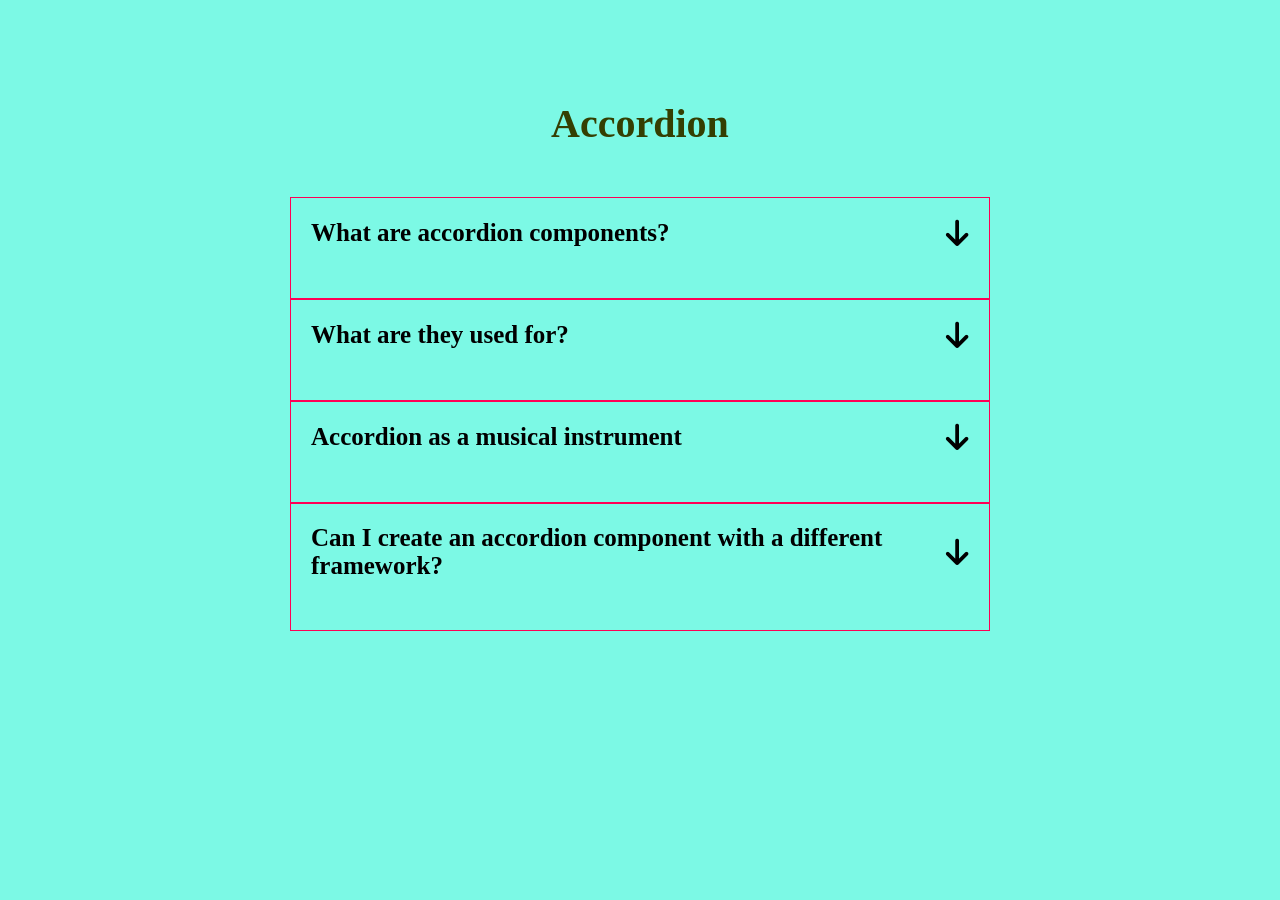
<file: 1.Accoration/index.html>
<!DOCTYPE html>
<html>

<head>
  <meta charset="UTF-8" />
  <meta name="viewport" content="width=device-width, initial-scale=1.0" />
  <title>Accordion</title>
  <link rel="stylesheet" href="https://cdnjs.cloudflare.com/ajax/libs/font-awesome/6.5.1/css/all.min.css"
    integrity="sha512-DTOQO9RWCH3ppGqcWaEA1BIZOC6xxalwEsw9c2QQeAIftl+Vegovlnee1c9QX4TctnWMn13TZye+giMm8e2LwA=="
    crossorigin="anonymous" referrerpolicy="no-referrer" />
  <link rel="stylesheet" href="style.css" />
</head>

<body>
  <section class="section">
    <div class="container">
      <h1>Accordion</h1>
      <div class="accordion"></div>
    </div>
  </section>
  <script src="main.js"></script>
</body>

</html>
</file>
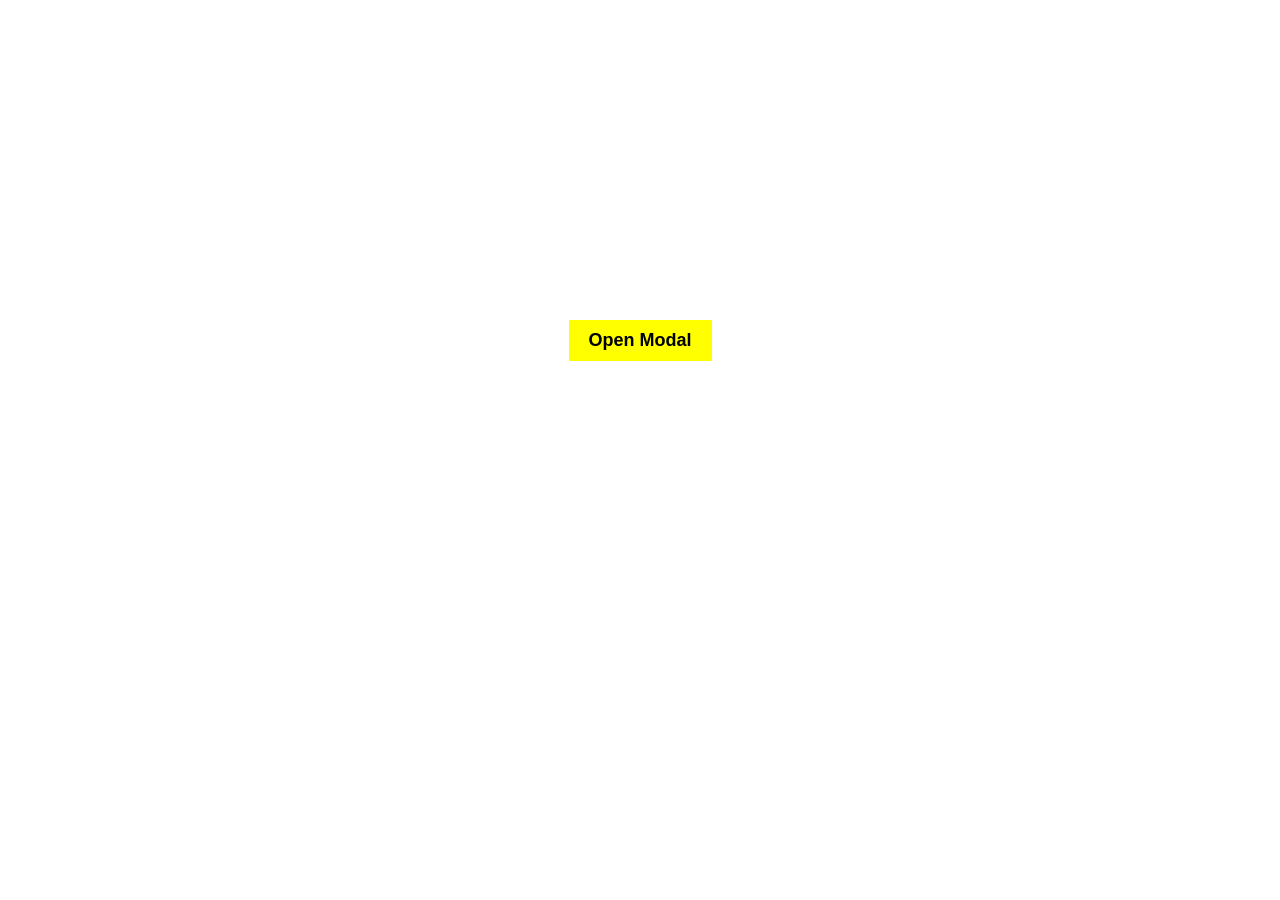
<file: 10.modal/index.html>
<!DOCTYPE html>
<html lang="en">
  <head>
    <meta charset="UTF-8" />
    <meta name="viewport" content="width=device-width, initial-scale=1.0" />
    <title>Modal</title>
    <link rel="stylesheet" href="style.css">
  </head>
  <body>
    <button class="openModal" style="margin-top: 20rem">Open Modal</button>

    <div class="modal-background">
      <div class="modal">
        <button class="close-icon">Close Modal</button>
        <p>
          Lorem ipsum dolor sit, amet consectetur adipisicing elit. Eos corrupti
          enim quidem dolorum sequi, eaque ullam in sapiente cupiditate? Porro
          unde odio harum debitis quam, recusandae temporibus. Possimus, odio
          culpa.
        </p>
        <div class="buttons">
          <button class="close">Close</button>
          <button class="submit">Submit</button>
        </div>
      </div>
    </div>
    <script src="main.js"></script>
  </body>
</html>
</file>
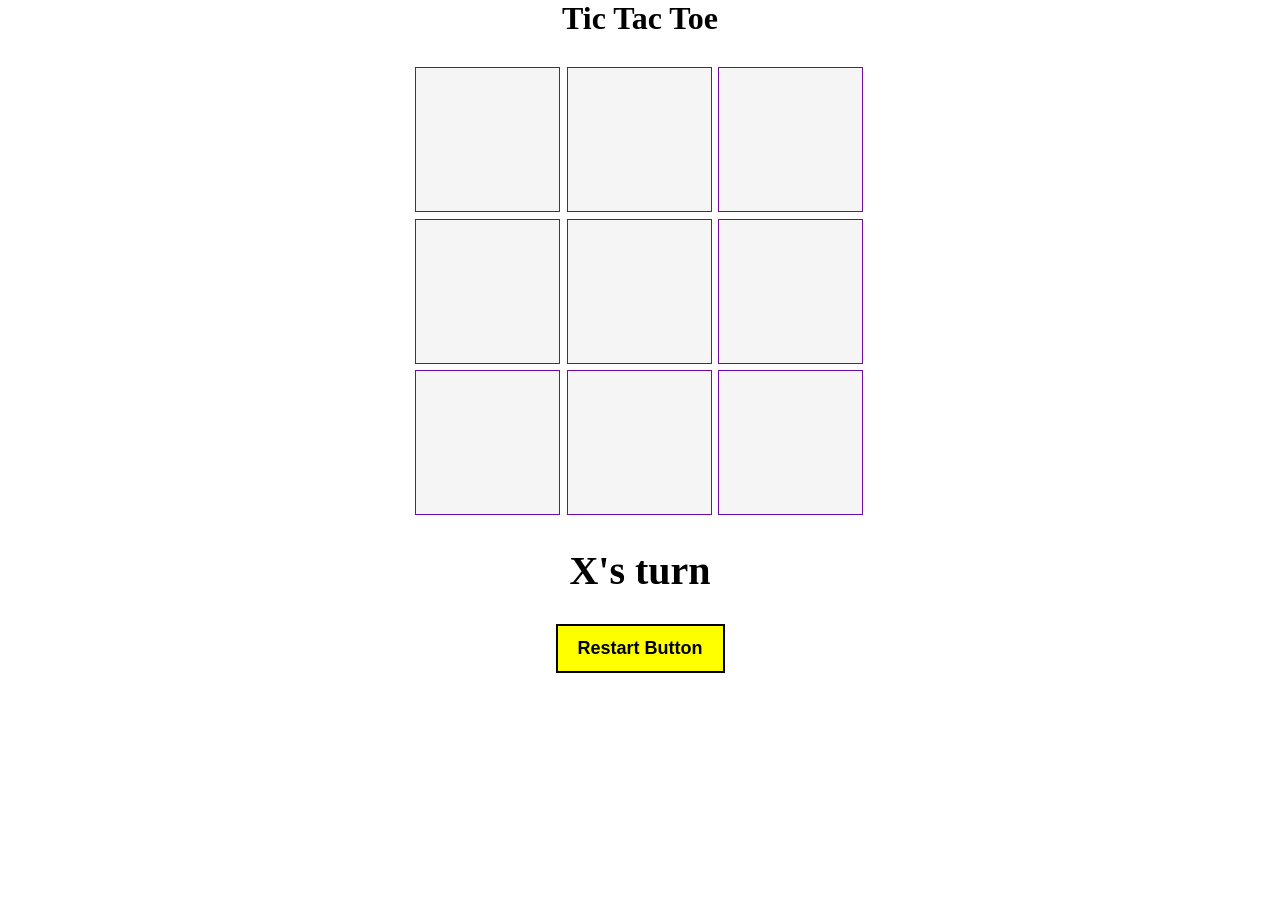
<file: 11.tic-tac-toe/index.html>
<!DOCTYPE html>
<html lang="en">

<head>
    <meta charset="UTF-8" />
    <meta name="viewport" content="width=device-width, initial-scale=1.0" />
    <title>Tic Tac Toe</title>
    <link rel="stylesheet" href="style.css" />
</head>

<body>
    <h1>Tic Tac Toe</h1>
    <div class="board">
        <div class="square" id="square0"></div>
        <div class="square" id="square1"></div>
        <div class="square" id="square2"></div>
        <div class="square" id="square3"></div>
        <div class="square" id="square4"></div>
        <div class="square" id="square5"></div>
        <div class="square" id="square6"></div>
        <div class="square" id="square7"></div>
        <div class="square" id="square8"></div>
    </div>
    <p class="message"></p>
    <button class="restart-button">Restart Button</button>

    <script src="main.js"></script>
</body>

</html>
</file>
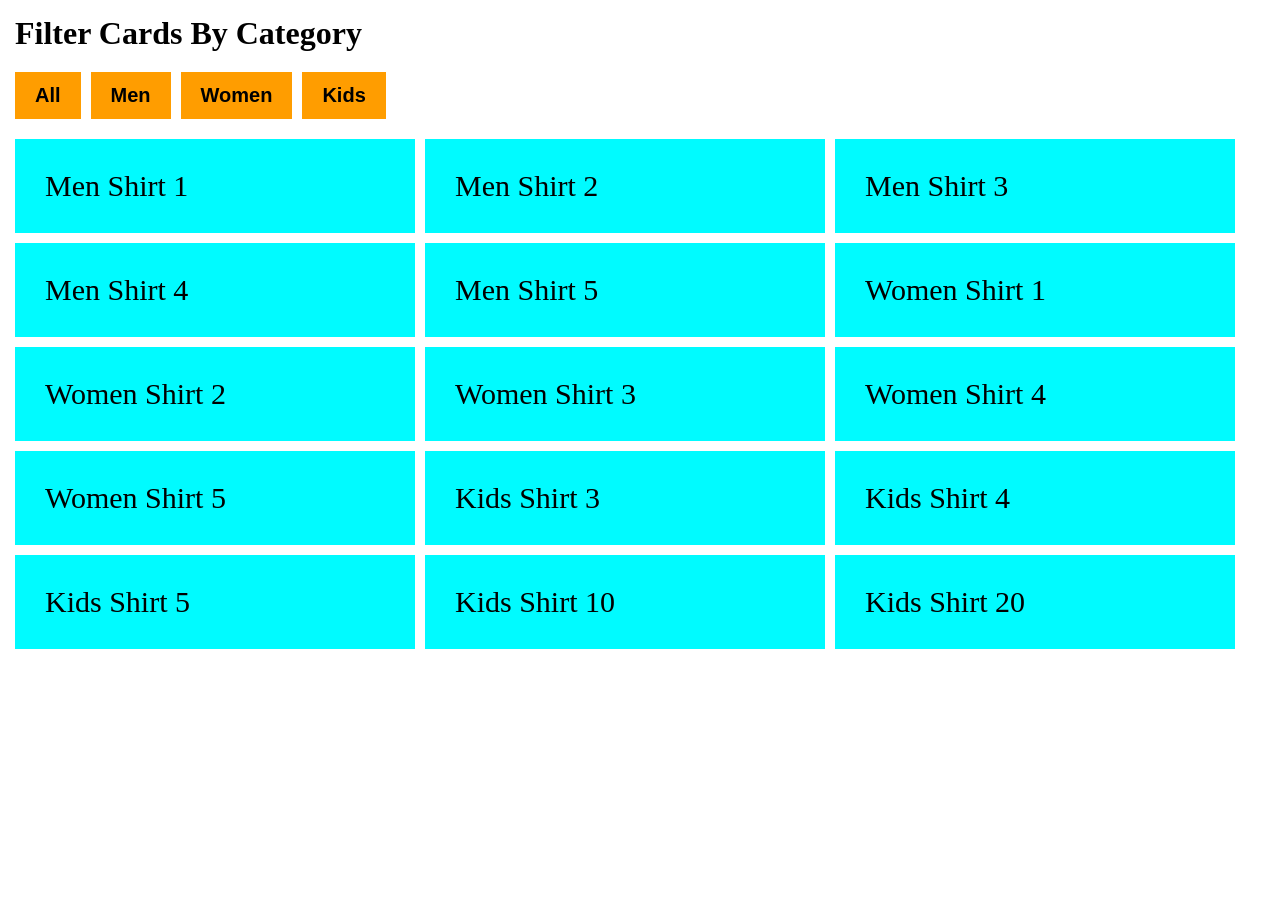
<file: 12.fiilter-cards/index.html>
<!DOCTYPE html>
<html lang="en">
  <head>
    <meta charset="UTF-8" />
    <meta name="viewport" content="width=device-width, initial-scale=1.0" />
    <title>Card Filtering Functionality</title>
    <link rel="stylesheet" href="style.css">
  </head>
  <body>
    <h1>Filter Cards By Category</h1>
    <div class="filter-buttons-wrapper"></div>
    <div class="content-wrapper"></div>
    <script src="main.js"></script>
  </body>
</html>
</file>
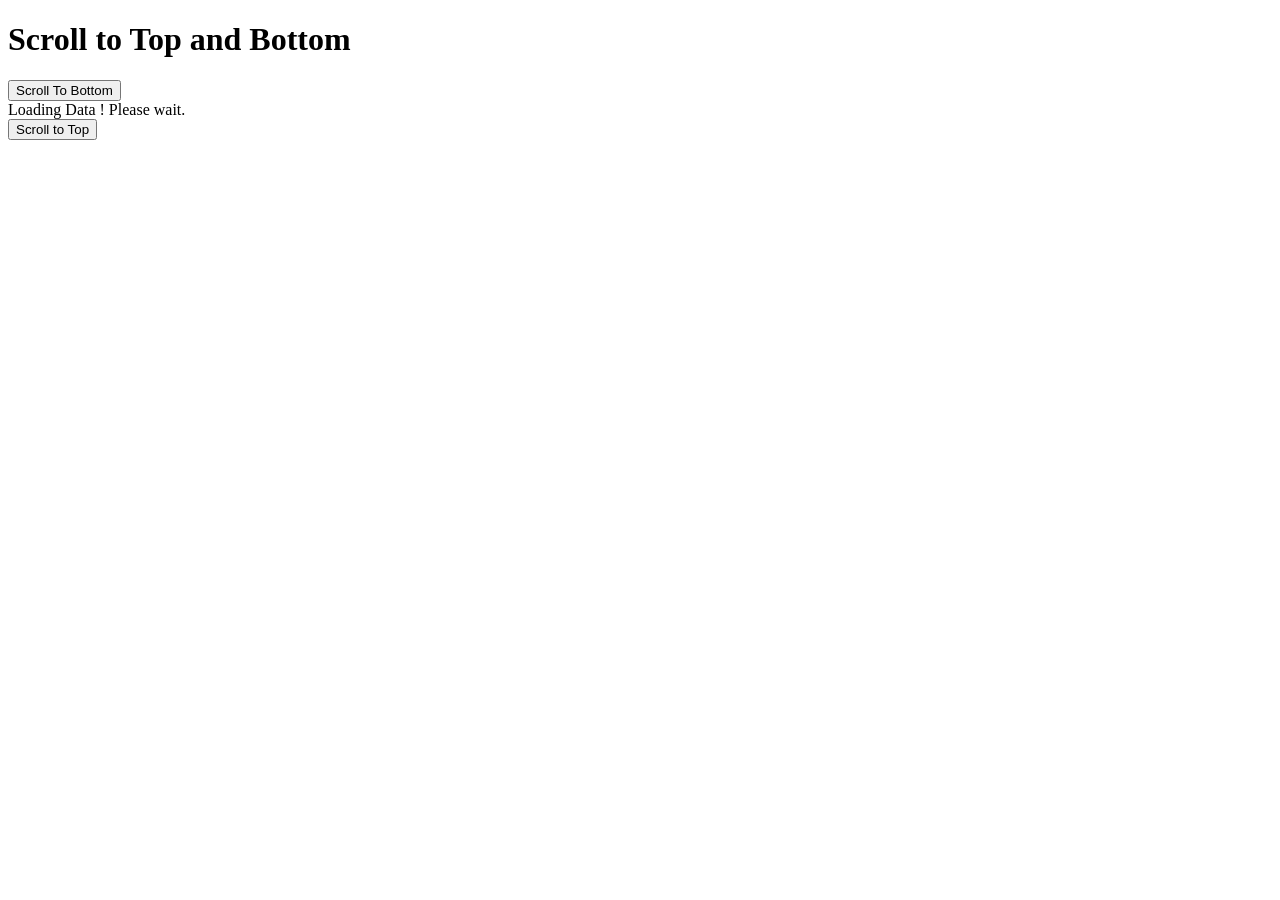
<file: 14.scroll-to-top-bottom/index.html>
<!DOCTYPE html>
<html lang="en">
<head>
    <meta charset="UTF-8">
    <meta name="viewport" content="width=device-width, initial-scale=1.0">
    <title>Scroll to Top and Bottom</title>
    <link rel="stylesheet" href="style.css">
</head>
<body>
    <h1>Scroll to Top and Bottom</h1>
    <button class="scroll-to-bottom-button">Scroll To Bottom</button>
    <div class="loader">Loading Data ! Please wait.</div>
    <ul class="users-list"></ul>
    <button class="scroll-to-top-button">Scroll to Top</button>

    <script src="main.js"></script>
    
</body>
</html>
</file>
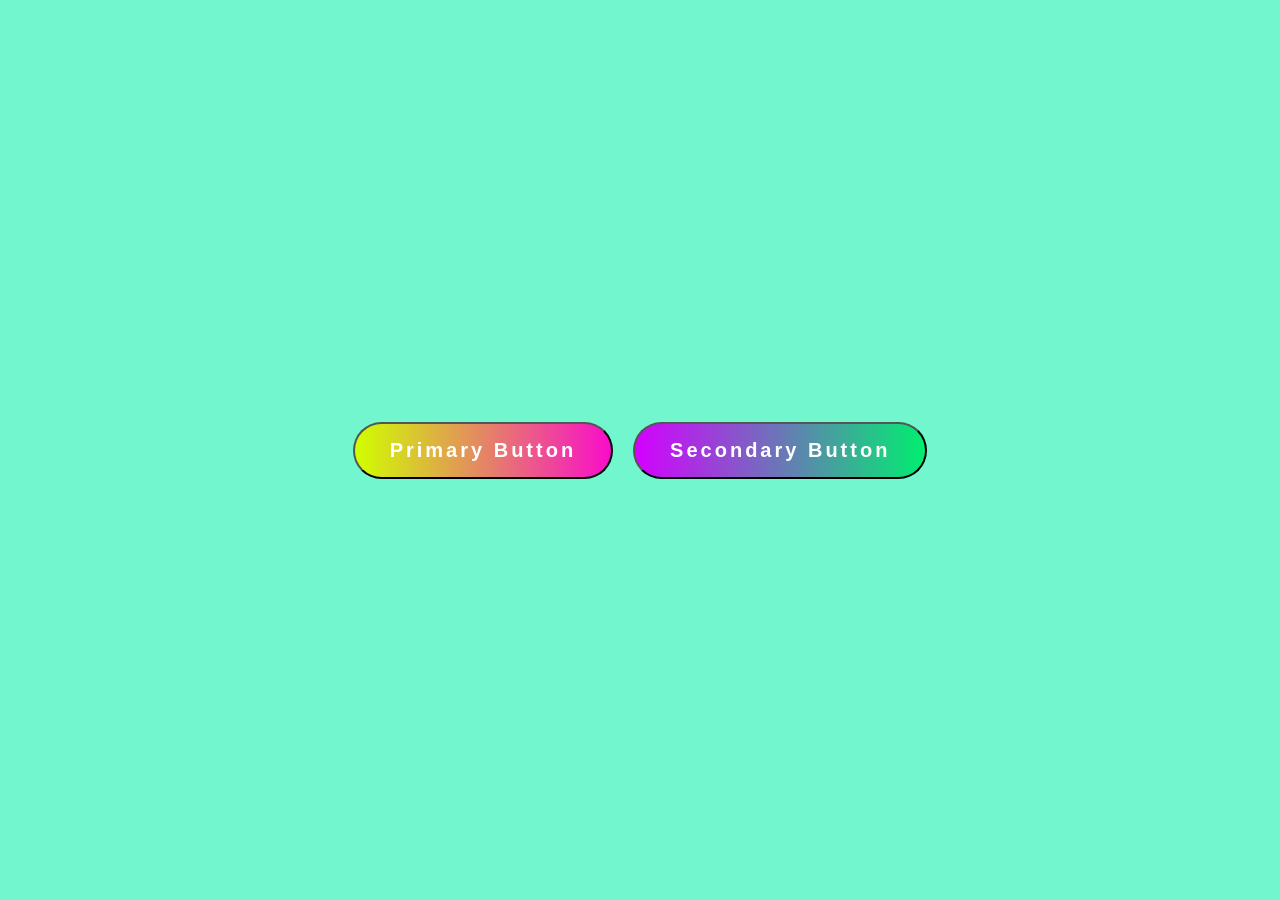
<file: 15.button-ripple-effect/index.html>
<!DOCTYPE html>
<html lang="en">

<head>
    <meta charset="UTF-8" />
    <meta name="viewport" content="width=device-width, initial-scale=1.0" />
    <title>Button Ripple Effect</title>
    <link rel="stylesheet" href="style.css" />
</head>

<body>
    <button class="ripple-effect">Primary Button</button>
    <button class="ripple-effect secondary">Secondary Button</button>
    <script src="main.js"></script>
</body>

</html>
</file>
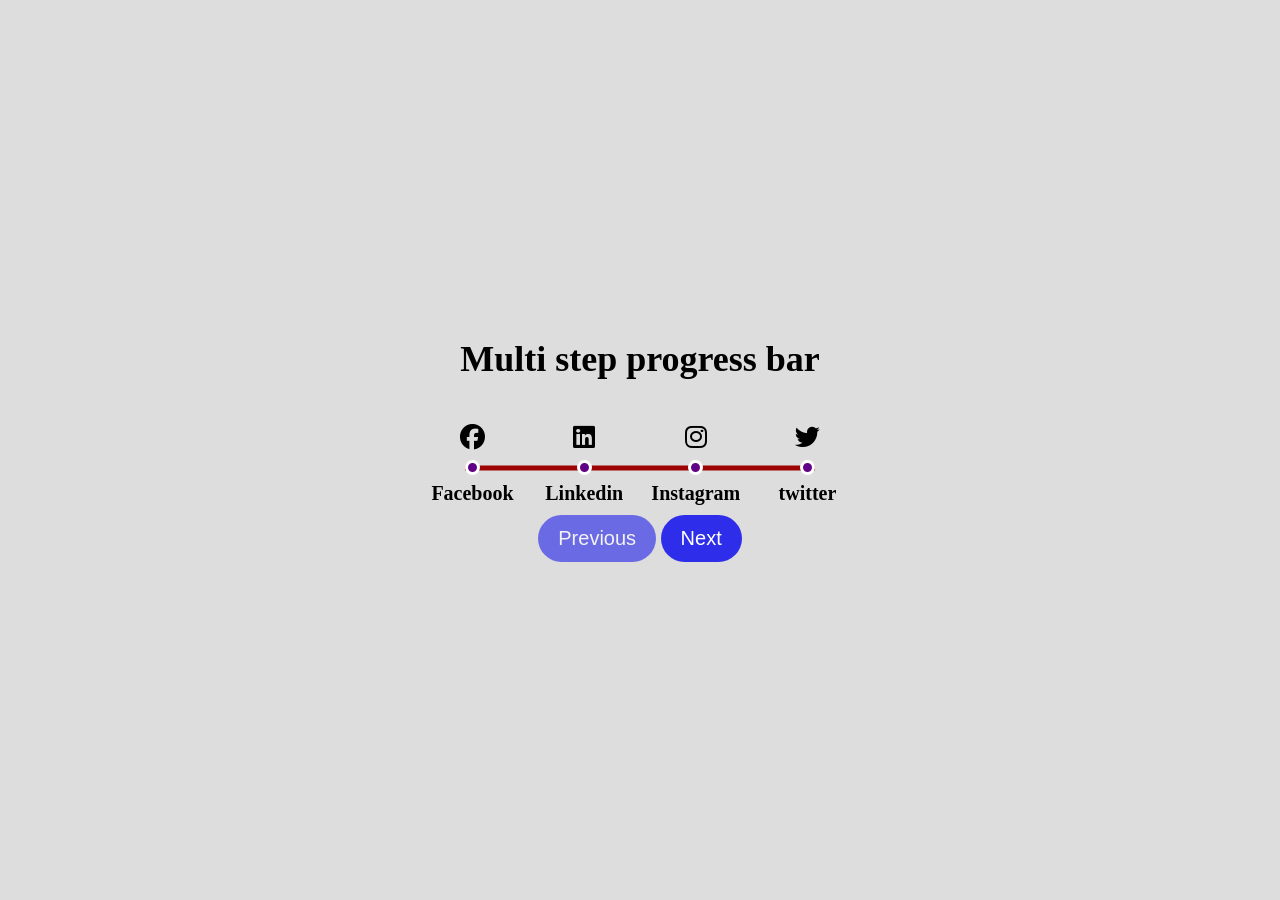
<file: 16.mutistep-progress-bar/index.html>
<!DOCTYPE html>
<html lang="en">

<head>
    <meta charset="UTF-8" />
    <meta name="viewport" content="width=device-width, initial-scale=1.0" />
    <title>Multi step Progress Bar</title>
    <link rel="stylesheet" href="https://cdnjs.cloudflare.com/ajax/libs/font-awesome/6.5.1/css/all.min.css"
        integrity="sha512-DTOQO9RWCH3ppGqcWaEA1BIZOC6xxalwEsw9c2QQeAIftl+Vegovlnee1c9QX4TctnWMn13TZye+giMm8e2LwA=="
        crossorigin="anonymous" referrerpolicy="no-referrer" />
    <link href="style.css" rel="stylesheet" />
</head>

<body>
    <h1>Multi step progress bar</h1>
    <div class="container">
        <div class="progress-container">
            <div class="progress"></div>
            <div class="icon-wrapper active">
                <i class="fa-brands fa-facebook"></i>
                <p class="label">Facebook</p>
            </div>
            <div class="icon-wrapper">
                <i class="fa-brands fa-linkedin"></i>
                <p class="label">Linkedin</p>
            </div>
            <div class="icon-wrapper">
                <i class="fa-brands fa-instagram"></i>
                <p class="label">Instagram</p>
            </div>
            <div class="icon-wrapper">
                <i class="fa-brands fa-twitter"></i>
                <p class="label">twitter</p>
            </div>
        </div>
        <button class="prev-btn" disabled>Previous</button>
        <button class="next-btn">Next</button>
    </div>

    <script src="main.js"></script>
</body>

</html>
</file>
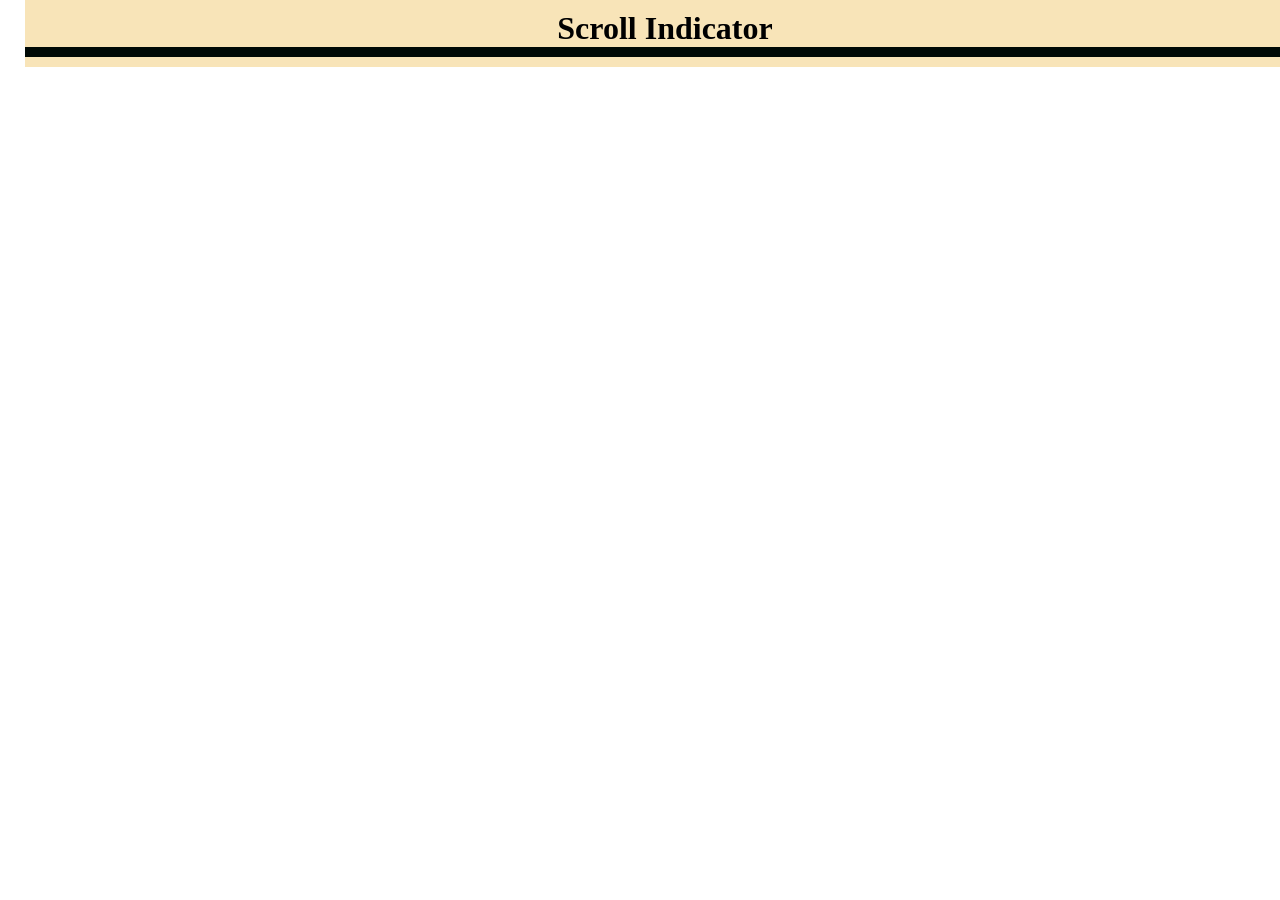
<file: 17.scroll-indicator/index.html>
<!DOCTYPE html>
<html lang="en">
  <head>
    <meta charset="UTF-8" />
    <meta name="viewport" content="width=device-width, initial-scale=1.0" />
    <title>Scroll Indicator</title>
    <link rel="stylesheet" href="style.css">
  </head>
  <body>
    <div class="top-section">
      <h1>Scroll Indicator</h1>
      <div class="progress-container">
        <div class="progress-bar"></div>
      </div>
    </div>
    <div class="posts-container"></div>
    <script src="main.js"></script>
  </body>
</html>
</file>
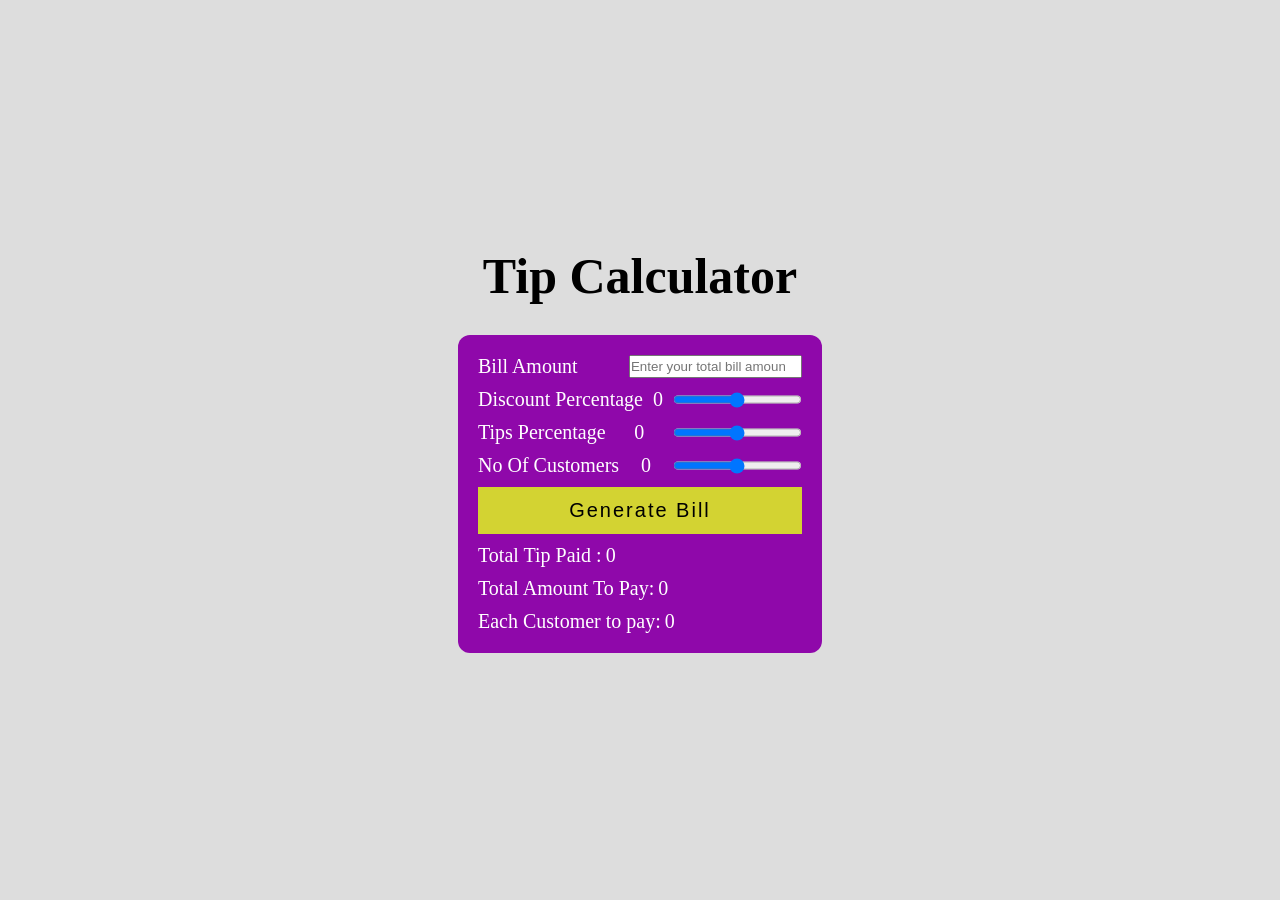
<file: 18.tip-calculator/index.html>
<!DOCTYPE html>
<html lang="en">

<head>
    <meta charset="UTF-8" />
    <meta name="viewport" content="width=device-width, initial-scale=1.0" />
    <title>Tip Calculator</title>
    <link rel="stylesheet" href="style.css" />
</head>

<body>
    <h1>Tip Calculator</h1>
    <div class="form-wrapper">
        <div class="input-wrapper">
            <label for="bill-amount">Bill Amount</label>
            <input id="bill-amount" class="bill-amount" type="number" placeholder="Enter your total bill amount" />
        </div>
        <div class="input-wrapper">
            <label for="discount-percentage">Discount Percentage</label>
            <label class="discount-value">0</label>
            <input class="discount-percentage" type="range" min="0" max="50" id="discount-percentage"
                oninput="updateValues()" />
        </div>
        <div class="input-wrapper">
            <label for="tip-percentage">Tips Percentage</label>
            <label class="tip-value">0</label>
            <input class="tip-percentage" type="range" min="0" max="80" id="tip-percentage" oninput="updateValues()" />
        </div>
        <div class="input-wrapper">
            <label for="no-of-customers">No Of Customers</label>
            <label class="no-of-customers-value">0</label>
            <input class="no-of-customers" type="range" min="0" max="100" id="no-of-customers"
                oninput="updateValues()" />
        </div>
        <button class="generate-bill">Generate Bill</button>
        <div class="result-wrapper">
            <label>Total Tip Paid :</label>
            <label class="total-tip-paid">0</label>
        </div>
        <div class="result-wrapper">
            <label>Total Amount To Pay:</label>
            <label class="total-amount-to-pay">0</label>
        </div>
        <div class="result-wrapper">
            <label>Each Customer to pay:</label>
            <label class="each-customer-to-pay">0</label>
        </div>
    </div>
    <script src="main.js"></script>

    <script>
        function updateValues() {
            document.querySelector('.discount-value').innerText = document.getElementById('discount-percentage').value + '%';
            document.querySelector('.tip-value').innerText = document.getElementById('tip-percentage').value + '%';
            document.querySelector('.no-of-customers-value').innerText = document.getElementById('no-of-customers').value;
        }
    </script>

</body>

</html>
</file>
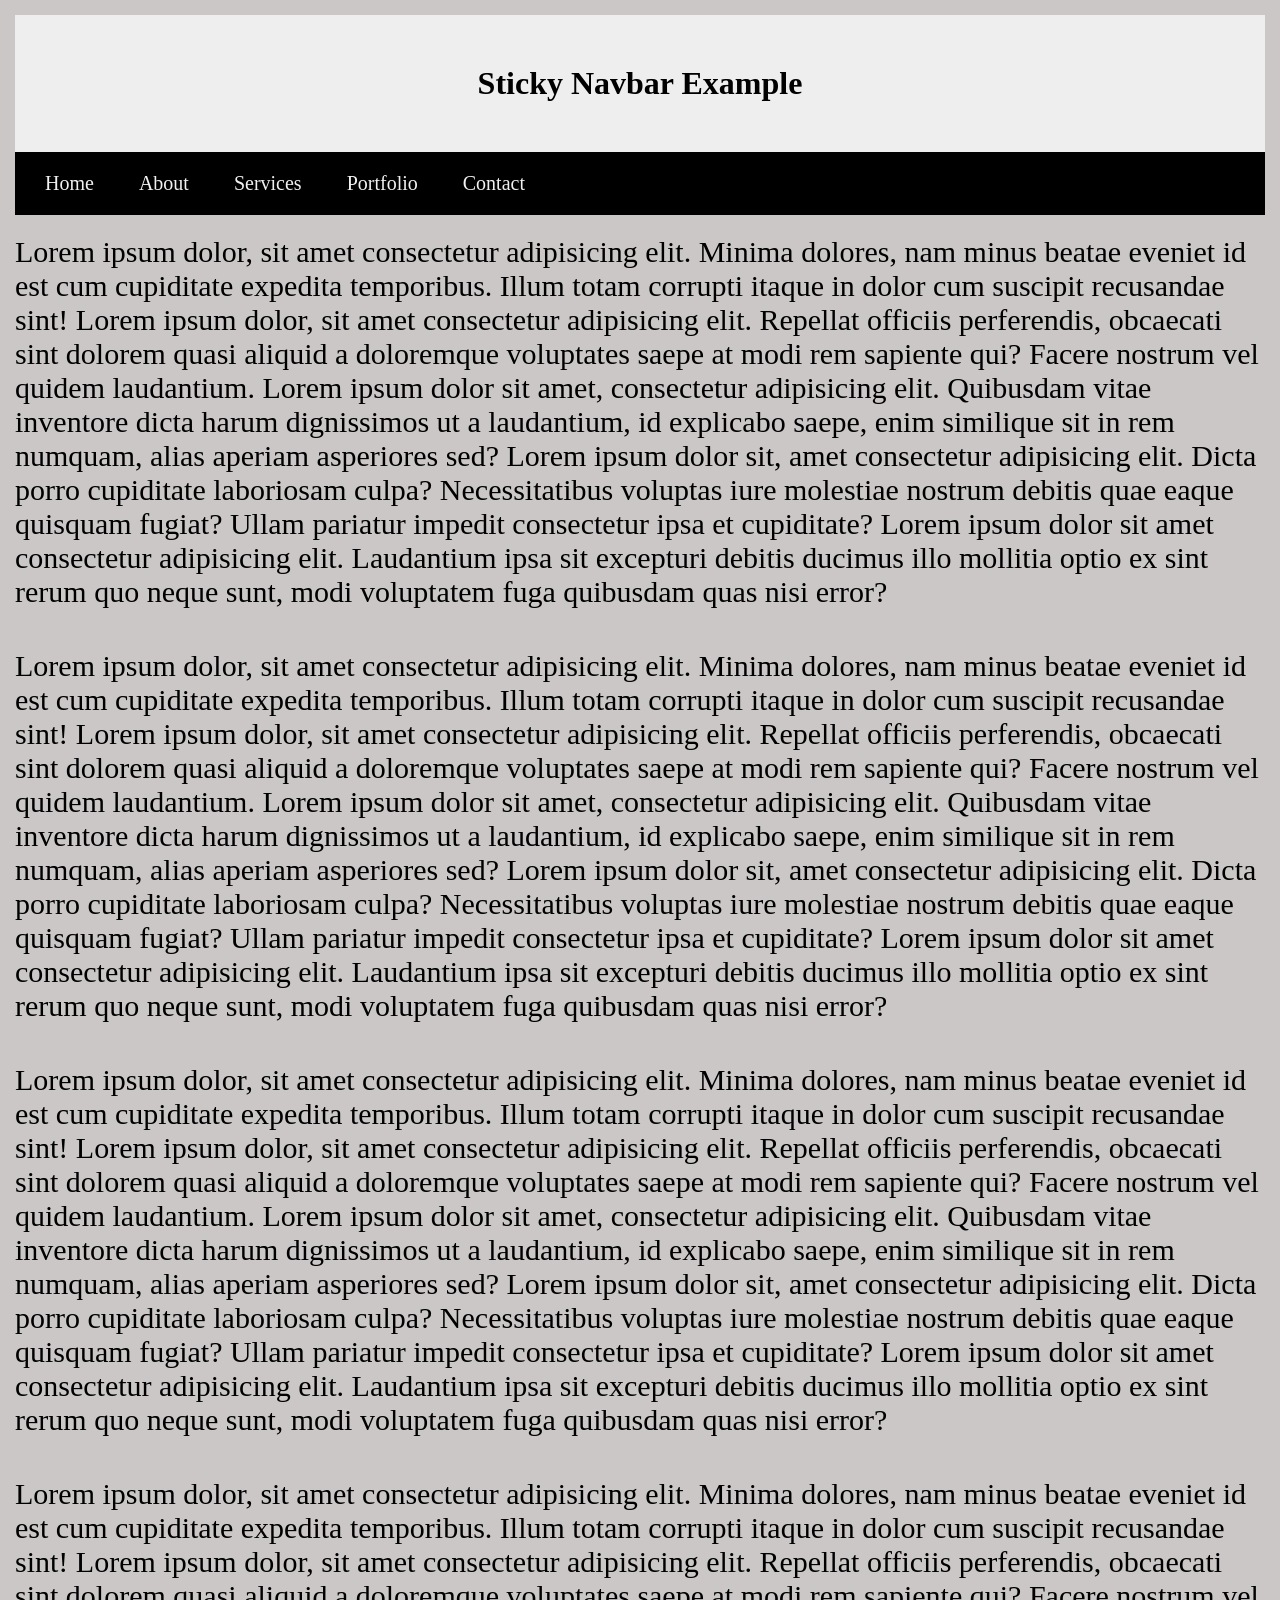
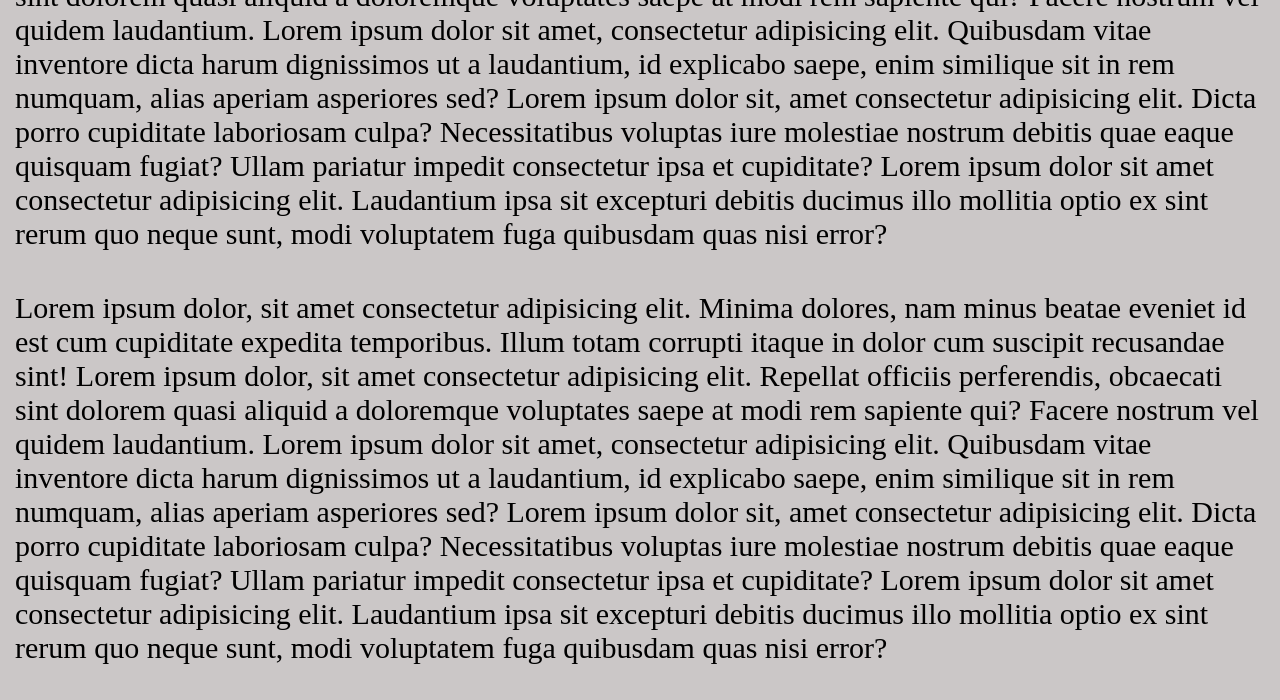
<file: 19.sticky-navbar/index.html>
<!DOCTYPE html>
<html lang="en">
  <head>
    <meta charset="UTF-8" />
    <meta name="viewport" content="width=device-width, initial-scale=1.0" />
    <title>Sticky Navbar</title>
    <link rel="stylesheet" href="style.css">
  </head>
  <body>
    <div class="header">
      <h1>Sticky Navbar Example</h1>
    </div>
    <div class="navbar">
      <a>Home</a>
      <a>About</a>
      <a>Services</a>
      <a>Portfolio</a>
      <a>Contact</a>
    </div>
    <div class="content">
      <div class="home-content">
        Lorem ipsum dolor, sit amet consectetur adipisicing elit. Minima
        dolores, nam minus beatae eveniet id est cum cupiditate expedita
        temporibus. Illum totam corrupti itaque in dolor cum suscipit recusandae
        sint! Lorem ipsum dolor, sit amet consectetur adipisicing elit. Repellat
        officiis perferendis, obcaecati sint dolorem quasi aliquid a doloremque
        voluptates saepe at modi rem sapiente qui? Facere nostrum vel quidem
        laudantium. Lorem ipsum dolor sit amet, consectetur adipisicing elit.
        Quibusdam vitae inventore dicta harum dignissimos ut a laudantium, id
        explicabo saepe, enim similique sit in rem numquam, alias aperiam
        asperiores sed? Lorem ipsum dolor sit, amet consectetur adipisicing
        elit. Dicta porro cupiditate laboriosam culpa? Necessitatibus voluptas
        iure molestiae nostrum debitis quae eaque quisquam fugiat? Ullam
        pariatur impedit consectetur ipsa et cupiditate? Lorem ipsum dolor sit
        amet consectetur adipisicing elit. Laudantium ipsa sit excepturi debitis
        ducimus illo mollitia optio ex sint rerum quo neque sunt, modi
        voluptatem fuga quibusdam quas nisi error?
      </div>
      <div class="about-content">
        Lorem ipsum dolor, sit amet consectetur adipisicing elit. Minima
        dolores, nam minus beatae eveniet id est cum cupiditate expedita
        temporibus. Illum totam corrupti itaque in dolor cum suscipit recusandae
        sint! Lorem ipsum dolor, sit amet consectetur adipisicing elit. Repellat
        officiis perferendis, obcaecati sint dolorem quasi aliquid a doloremque
        voluptates saepe at modi rem sapiente qui? Facere nostrum vel quidem
        laudantium. Lorem ipsum dolor sit amet, consectetur adipisicing elit.
        Quibusdam vitae inventore dicta harum dignissimos ut a laudantium, id
        explicabo saepe, enim similique sit in rem numquam, alias aperiam
        asperiores sed? Lorem ipsum dolor sit, amet consectetur adipisicing
        elit. Dicta porro cupiditate laboriosam culpa? Necessitatibus voluptas
        iure molestiae nostrum debitis quae eaque quisquam fugiat? Ullam
        pariatur impedit consectetur ipsa et cupiditate? Lorem ipsum dolor sit
        amet consectetur adipisicing elit. Laudantium ipsa sit excepturi debitis
        ducimus illo mollitia optio ex sint rerum quo neque sunt, modi
        voluptatem fuga quibusdam quas nisi error?
      </div>
      <div class="services-content">
        Lorem ipsum dolor, sit amet consectetur adipisicing elit. Minima
        dolores, nam minus beatae eveniet id est cum cupiditate expedita
        temporibus. Illum totam corrupti itaque in dolor cum suscipit recusandae
        sint! Lorem ipsum dolor, sit amet consectetur adipisicing elit. Repellat
        officiis perferendis, obcaecati sint dolorem quasi aliquid a doloremque
        voluptates saepe at modi rem sapiente qui? Facere nostrum vel quidem
        laudantium. Lorem ipsum dolor sit amet, consectetur adipisicing elit.
        Quibusdam vitae inventore dicta harum dignissimos ut a laudantium, id
        explicabo saepe, enim similique sit in rem numquam, alias aperiam
        asperiores sed? Lorem ipsum dolor sit, amet consectetur adipisicing
        elit. Dicta porro cupiditate laboriosam culpa? Necessitatibus voluptas
        iure molestiae nostrum debitis quae eaque quisquam fugiat? Ullam
        pariatur impedit consectetur ipsa et cupiditate? Lorem ipsum dolor sit
        amet consectetur adipisicing elit. Laudantium ipsa sit excepturi debitis
        ducimus illo mollitia optio ex sint rerum quo neque sunt, modi
        voluptatem fuga quibusdam quas nisi error?
      </div>
      <div class="portfolio-content">
        Lorem ipsum dolor, sit amet consectetur adipisicing elit. Minima
        dolores, nam minus beatae eveniet id est cum cupiditate expedita
        temporibus. Illum totam corrupti itaque in dolor cum suscipit recusandae
        sint! Lorem ipsum dolor, sit amet consectetur adipisicing elit. Repellat
        officiis perferendis, obcaecati sint dolorem quasi aliquid a doloremque
        voluptates saepe at modi rem sapiente qui? Facere nostrum vel quidem
        laudantium. Lorem ipsum dolor sit amet, consectetur adipisicing elit.
        Quibusdam vitae inventore dicta harum dignissimos ut a laudantium, id
        explicabo saepe, enim similique sit in rem numquam, alias aperiam
        asperiores sed? Lorem ipsum dolor sit, amet consectetur adipisicing
        elit. Dicta porro cupiditate laboriosam culpa? Necessitatibus voluptas
        iure molestiae nostrum debitis quae eaque quisquam fugiat? Ullam
        pariatur impedit consectetur ipsa et cupiditate? Lorem ipsum dolor sit
        amet consectetur adipisicing elit. Laudantium ipsa sit excepturi debitis
        ducimus illo mollitia optio ex sint rerum quo neque sunt, modi
        voluptatem fuga quibusdam quas nisi error?
      </div>
      <div class="contact-content">
        Lorem ipsum dolor, sit amet consectetur adipisicing elit. Minima
        dolores, nam minus beatae eveniet id est cum cupiditate expedita
        temporibus. Illum totam corrupti itaque in dolor cum suscipit recusandae
        sint! Lorem ipsum dolor, sit amet consectetur adipisicing elit. Repellat
        officiis perferendis, obcaecati sint dolorem quasi aliquid a doloremque
        voluptates saepe at modi rem sapiente qui? Facere nostrum vel quidem
        laudantium. Lorem ipsum dolor sit amet, consectetur adipisicing elit.
        Quibusdam vitae inventore dicta harum dignissimos ut a laudantium, id
        explicabo saepe, enim similique sit in rem numquam, alias aperiam
        asperiores sed? Lorem ipsum dolor sit, amet consectetur adipisicing
        elit. Dicta porro cupiditate laboriosam culpa? Necessitatibus voluptas
        iure molestiae nostrum debitis quae eaque quisquam fugiat? Ullam
        pariatur impedit consectetur ipsa et cupiditate? Lorem ipsum dolor sit
        amet consectetur adipisicing elit. Laudantium ipsa sit excepturi debitis
        ducimus illo mollitia optio ex sint rerum quo neque sunt, modi
        voluptatem fuga quibusdam quas nisi error?
      </div>
    </div>
    <script src="main.js"></script>
  </body>
</html>
</file>
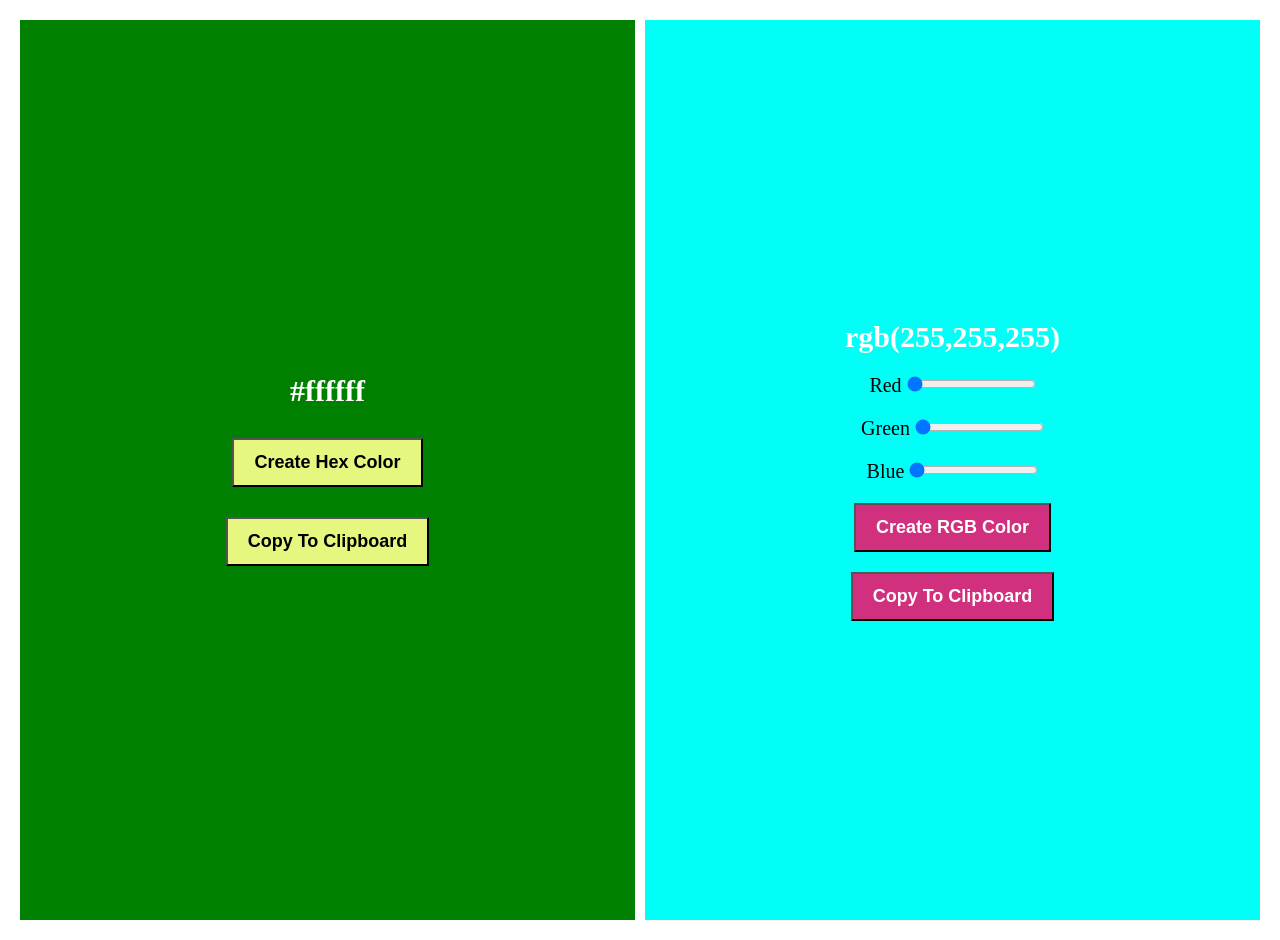
<file: 2.random-color-generator/index.html>
<!DOCTYPE html>
<html lang="en">

<head>
  <meta charset="UTF-8" />
  <meta name="viewport" content="width=device-width, initial-scale=1.0" />
  <title>Random Color Generator</title>
  <link rel="stylesheet" href="style.css" />
</head>

<body>
  <div class="random-color-generator-container">
    <div class="hex-color-container">
      <p class="hex-color-value">#ffffff</p>
      <button class="hex-btn">Create Hex Color</button>
      <button class="hex-copy-color">Copy To Clipboard</button>
    </div>
    <div class="rgb-color-container">
      <p class="rgb-color-value">rgb(255,255,255)</p>
      <div>
        <label for="red">Red</label>
        <input type="range" min="0" max="255" value="0" id="red" />
      </div>
      <div>
        <label for="green">Green</label>
        <input type="range" min="0" max="255" value="0" id="green" />
      </div>
      <div>
        <label for="blue">Blue</label>
        <input type="range" min="0" max="255" value="0" id="blue" />
      </div>
      <button class="rgb-btn">Create RGB Color</button>
      <button class="rgb-copy-color">Copy To Clipboard</button>

    </div>
  </div>
  <script src="main.js"></script>
</body>

</html>
</file>
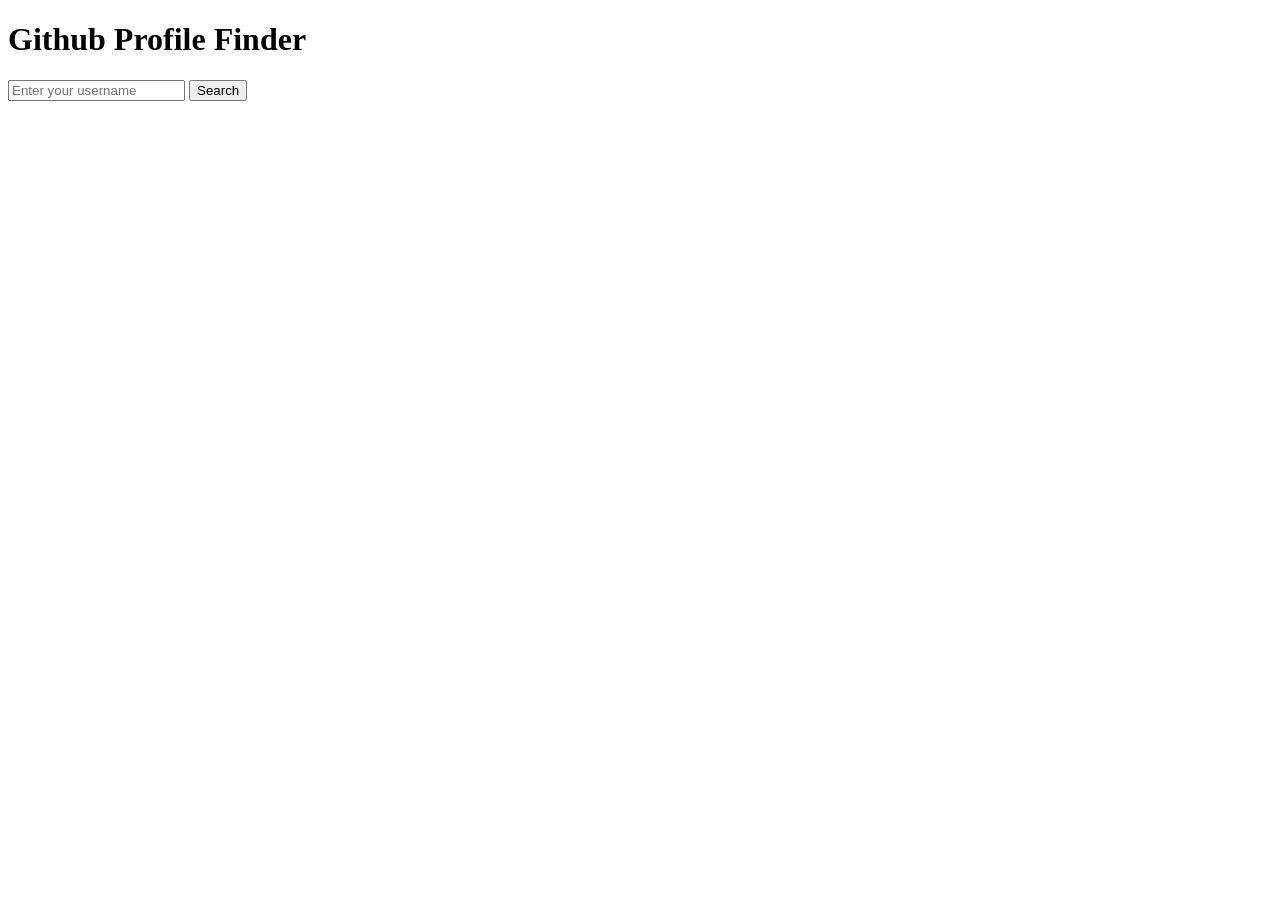
<file: 21.github-profile-finder/index.html>
<!DOCTYPE html>
<html lang="en">

<head>
    <meta charset="UTF-8" />
    <meta name="viewport" content="width=device-width, initial-scale=1.0" />
    <title>Github Profile Finder</title>
    <link href="style.css" rel="stylesheet" />
</head>

<body>
    <h1>Github Profile Finder</h1>
    <div>
        <input type="text" placeholder="Enter your username" class="search-input" />
        <button class="search-btn">Search</button>
    </div>
    <p class="loading-text">Loading Data ! Please Wait</p>
    <div class="github-profile-details"></div>

    <script src="main.js"></script>
</body>

</html>
</file>
<file: 1.Accoration/style.css>
* {
    margin: 0;
    padding: 0;
    box-sizing: border-box;
}

body {
    background-color: #7cf9e5;
}

.section {
    min-height: 100vh;
    padding-top: 100px;
}

.container {
    max-width: 1440px;
    margin-left: auto;
    margin-right: auto;
    padding-left: 20px;
    padding-right: 20px;
}

h1 {
    font-size: 40px;
    margin-bottom: 50px;
    color: rgb(52, 63, 2);
    text-align: center;
}

.accordion {
    max-width: 700px;
    margin: auto;
}

.accordion_item {
    border: 1px solid rgb(255, 0, 85);
    padding: 20px;
}

.accordion_title {
    display: flex;
    align-items: center;
    gap: 10px;
    padding-bottom: 30px;
}

.accordion_title h3 {
    flex: 1;
    font-size: 25px;
}

.accordion_title i {
    font-size: 30px;
    cursor: pointer;
}

.accordion_content {
    display: none;
}

.accordion_title.active+.accordion_content {
    display: block;
    padding-top: 20px;
}

.accordion_content p {
    font-size: 20px;
    color: rgb(117, 49, 0);
}

.accordion_title.active i {
    transform: rotate(180deg);
}

.accordion_title.active {
    border-bottom: 2px solid red;
}
</file>
<file: 10.modal/style.css>
* {
    margin: 0;
    padding: 0;
    box-sizing: border-box;
  }
  
  .modal-background {
    display: none;
    background-color: rgba(0, 0, 0, 0.2);
    position: fixed;
    top: 0;
    left: 0;
    width: 100%;
    height: 100%;
    z-index: 1;
  }
  
  .modal {
    background-color: #fff;
    position: absolute;
    top: 50%;
    left: 50%;
    transform: translate(-50%, -50%);
    width: 400px;
    padding: 20px;
    border-radius: 8px;
    display: flex;
    flex-direction: column;
    gap: 20px;
    animation-name: animateModal;
    animation-duration: .5s;
  }
  
  
  
  @keyframes animateModal {
      from {
          top: -200px;
          opacity: 0;
      }
  
      to {
          top: 50%;
          opacity: 1;
      }
  }
  
  button{
      padding: 10px 20px;
      border: none;
      background-color: yellow;
      font-size: 18px;
      font-weight: bold;
      cursor: pointer;
  }
  body {
      text-align: center;
  }
</file>
<file: 11.tic-tac-toe/style.css>
* {
    margin: 0;
    padding: 0;
    box-sizing: border-box;
}

h1 {
    text-align: center;
}

.board {
    margin-left: auto;
    margin-right: auto;
    width: 450px;
    height: 450px;
    display: grid;
    grid-template-columns: repeat(3, 1fr);
    gap: 5px;
    margin-top: 30px;
    margin-bottom: 30px;
}

.square {
    width: 145px;
    height: 145px;
    border: 1px solid rgb(111, 12, 165);
    background-color: #f5f5f5;
    font-size: 40px;
    display: flex;
    justify-content: center;
    align-items: center;
    cursor: pointer;
}

.restart-button {
    display: block;
    margin-left: auto;
    margin-right: auto;
    padding: 12px 20px;
    border: 2px solid #000;
    background-color: yellow;
    font-weight: bold;
    font-size: 18px;
    cursor: pointer;
}

.message {
    text-align: center;
    margin-bottom: 30px;
    font-size: 40px;
    font-weight: bolder;
}
</file>
<file: 12.fiilter-cards/style.css>
*{
    margin: 0;
    padding: 0;
    box-sizing: border-box;
}

body {
    padding: 15px;
}

.filter-buttons-wrapper {
    display: flex;
    gap: 10px;
    margin: 20px 0px;
}

.filter-buttons-wrapper button {
    padding: 12px 20px;
    font-size: 20px;
    font-weight: bold;
    border: none;
    background-color: rgb(255, 157, 0);
    cursor: pointer;
}

.content-wrapper{
    display: flex;
    flex-wrap: wrap;
    gap: 10px;
}

.content-wrapper .card {
    width: 32%;
    padding: 30px;
    background-color: rgb(0, 251, 255);
    font-size: 30px;
}





.hide {
    display: none;
}
</file>
<file: 14.scroll-to-top-bottom/style.css>
.loader{
    display: none;
}

.loader.show-loader{
    display: block;
}

.users-list.hide-users-list{
    display: none;
}
</file>
<file: 15.button-ripple-effect/style.css>
* {
    margin: 0;
    padding: 0;
    box-sizing: border-box;
}

body {
    display: flex;
    justify-content: center;
    align-items: center;
    height: 100vh;
    background-color: rgb(114, 246, 206);
}

.ripple-effect {
    position: relative;
    padding: 15px 35px;
    display: inline-block;
    margin: 10px;
    font-size: 20px;
    letter-spacing: 3px;
    border-radius: 40px;
    cursor: pointer;
    overflow: hidden;
    background: linear-gradient(90deg, rgb(208, 255, 0), rgb(249, 13, 202));
    color: #fff;
    font-weight: bold;
}

.ripple-effect.secondary {
    background: linear-gradient(90deg, rgb(212, 0, 255), rgb(0, 238, 111));
}

.ripple-effect>span {
    position: absolute;
    background-color: rgba(255, 255, 255, 0.4);
    transform: translate(-50%, -50%);
    pointer-events: none;
    border-radius: 50%;
    animation: rippleEffectAnimation 1s linear infinite;
}

@keyframes rippleEffectAnimation {
    0% {
        height: 0;
        width: 0;
    }

    100% {
        height: 500px;
        width: 500px;
    }
}
</file>
<file: 16.mutistep-progress-bar/style.css>
* {
    margin: 0;
    padding: 0;
    box-sizing: border-box;
}

body {
    display: flex;
    justify-content: center;
    align-items: center;
    height: 100vh;
    font-size: 18px;
    background-color: #ddd;
    flex-direction: column;
}

h1 {
    margin-bottom: 80px;
}

.container {
    text-align: center;
}

.progress-container {
    display: flex;
    justify-content: space-between;
    position: relative;
    margin-bottom: 40px;
    max-width: 100%;
    width: 350px;
}

.progress-container::before {
    content: "";
    background-color: #9f0404;
    position: absolute;
    top: 50%;
    left: 0%;
    transform: translateY(-50%);
    height: 5px;
    width: 100%;
    z-index: -1;
}

.progress {
    background-color: rgb(240, 255, 32);
    position: absolute;
    top: 50%;
    left: 0;
    transform: translateY(-50%);
    height: 5px;
    width: 0%;
    z-index: -1;
}

.icon-wrapper {
    background-color: rgb(97, 1, 135);
    border-radius: 50%;
    height: 15px;
    width: 15px;
    display: flex;
    align-items: center;
    justify-content: center;
    border: 3px solid #fff;
}

.icon-wrapper i {
    position: absolute;
    font-size: 25px;
    bottom: 25px;
}

.icon-wrapper .label {
    position: absolute;
    font-size: 20px;
    bottom: -30px;
    font-weight: bold;
}

.prev-btn,
.next-btn {
    font-size: 20px;
    padding: 12px 20px;
    background-color: rgba(32, 32, 236, 0.923);
    color: #fff;
    border-radius: 30px;
    border: none;
    cursor: pointer;
}

.prev-btn:disabled,
.next-btn:disabled {
    opacity: 0.65;
    cursor: not-allowed;
}
</file>
<file: 17.scroll-indicator/style.css>
*{
    margin: 0;
    padding: 0;
    box-sizing: border-box;
}

body {
    padding: 0px 25px;
}

.top-section{
    position: fixed;
    top: 0px;
    z-index: 1;
    width: 100%;
    background-color: rgb(248, 228, 184);
    padding: 10px 0px;
}

.top-section h1 {
    text-align: center;
}

.progress-container{
    width: 100%;
    height: 10px;
    background-color: rgb(0, 9, 6);
}

.progress-bar{
    height: 10px;
    background-color: yellow;
    width: 0%;
}

.posts-container{
    margin: 40px auto 0px auto;
    padding-top: 40px;
    display: flex;
    flex-direction: column;
    gap: 20px;
}

.post-item-wrapper{
    padding: 15px;
    display: flex;
    flex-direction: column;
    gap: 10px;
    border: 2px solid black;
    color: #fff;
    background: linear-gradient(90deg, rgb(32, 59, 19), rgb(255, 0, 119));
}
</file>
<file: 18.tip-calculator/style.css>
* {
    margin: 0;
    padding: 0;
    box-sizing: border-box;
}

body {
    padding: 0px 15px;
    display: flex;
    flex-direction: column;
    min-height: 100vh;
    align-items: center;
    justify-content: center;
    gap: 30px;
    background-color: #ddd;
}

h1 {
    font-size: 50px;
    font-weight: bolder;
}

.form-wrapper {
    display: flex;
    flex-direction: column;
    gap: 10px;
    background-color: rgb(143, 8, 170);
    padding: 20px;
    border-radius: 12px;

    color: #ffffff;
}

.input-wrapper {
    display: flex;
    justify-content: space-between;
    gap: 10px;
}

.input-wrapper label,
.result-wrapper label {
    font-size: 20px;
}

button {
    padding: 12px 20px;
    border: none;
    background-color: rgb(211, 211, 50);
    font-size: 20px;
    cursor: pointer;
    color: #000000;
    letter-spacing: 2px;
}
</file>
<file: 19.sticky-navbar/style.css>
*{
    margin: 0px;
    padding: 0px;
    box-sizing: border-box;
}

body {
    background-color: #cbc7c7;
    padding: 15px;
}

.header {
    background-color: #eee;
    padding: 50px;
    text-align: center;
}

.navbar{
    overflow: hidden;
    background-color: #000;
    display: flex;
    gap: 15px;
    padding: 15px;
}

.navbar a{

    color: #f1f1f1;
    font-size: 20px;
    padding: 5px 15px;
    text-decoration: none;
    cursor: pointer;
}

.navbar a:hover {
    background-color: #fff;
    color: #000000;
}

.content{
    padding: 20px 0px;
    display: flex;
    flex-direction: column;
    gap: 40px;
    font-size: 30px;
}

.fix-navbar {
    position: fixed;
    top: 0;
    width: 100%;
}
</file>
<file: 2.random-color-generator/style.css>
* {
    padding: 0;
    margin: 0;
    box-sizing: border-box;
}

body {
    padding: 20px;
    font-size: 20px;
}

.random-color-generator-container {
    display: flex;
    gap: 10px;
}

.hex-color-container,
.rgb-color-container {
    min-height: 100vh;
    flex: 1;
}

.hex-color-container button {
    padding: 12px 20px;
    cursor: pointer;
    font-size: 18px;
    font-weight: bold;
    background-color: rgb(230, 246, 127);
}

.rgb-color-container {
    display: flex;
    flex-direction: column;
    gap: 20px;
}

.hex-color-container {
    background-color: green;
    padding: 20px;
    display: flex;
    justify-content: center;
    align-items: center;
    flex-direction: column;
    gap: 30px;
}

.hex-color-value,
.rgb-color-value {
    font-size: 30px;
    font-weight: bold;
    color: #fff;
}

.rgb-color-container {
    background-color: rgb(0, 255, 247);
    padding: 20px;
    display: flex;
    justify-content: center;
    align-items: center;
}

.rgb-color-container button {
    padding: 12px 20px;
    cursor: pointer;
    font-size: 18px;
    font-weight: bold;
    background-color: rgb(208, 48, 125);
    color: #fff;
}
</file>
<file: 21.github-profile-finder/style.css>
.loading-text {
    display: none;
}

.loading-text.show {
    display: block;
}

.github-profile-details.hide {
    display: none;
}
</file>
